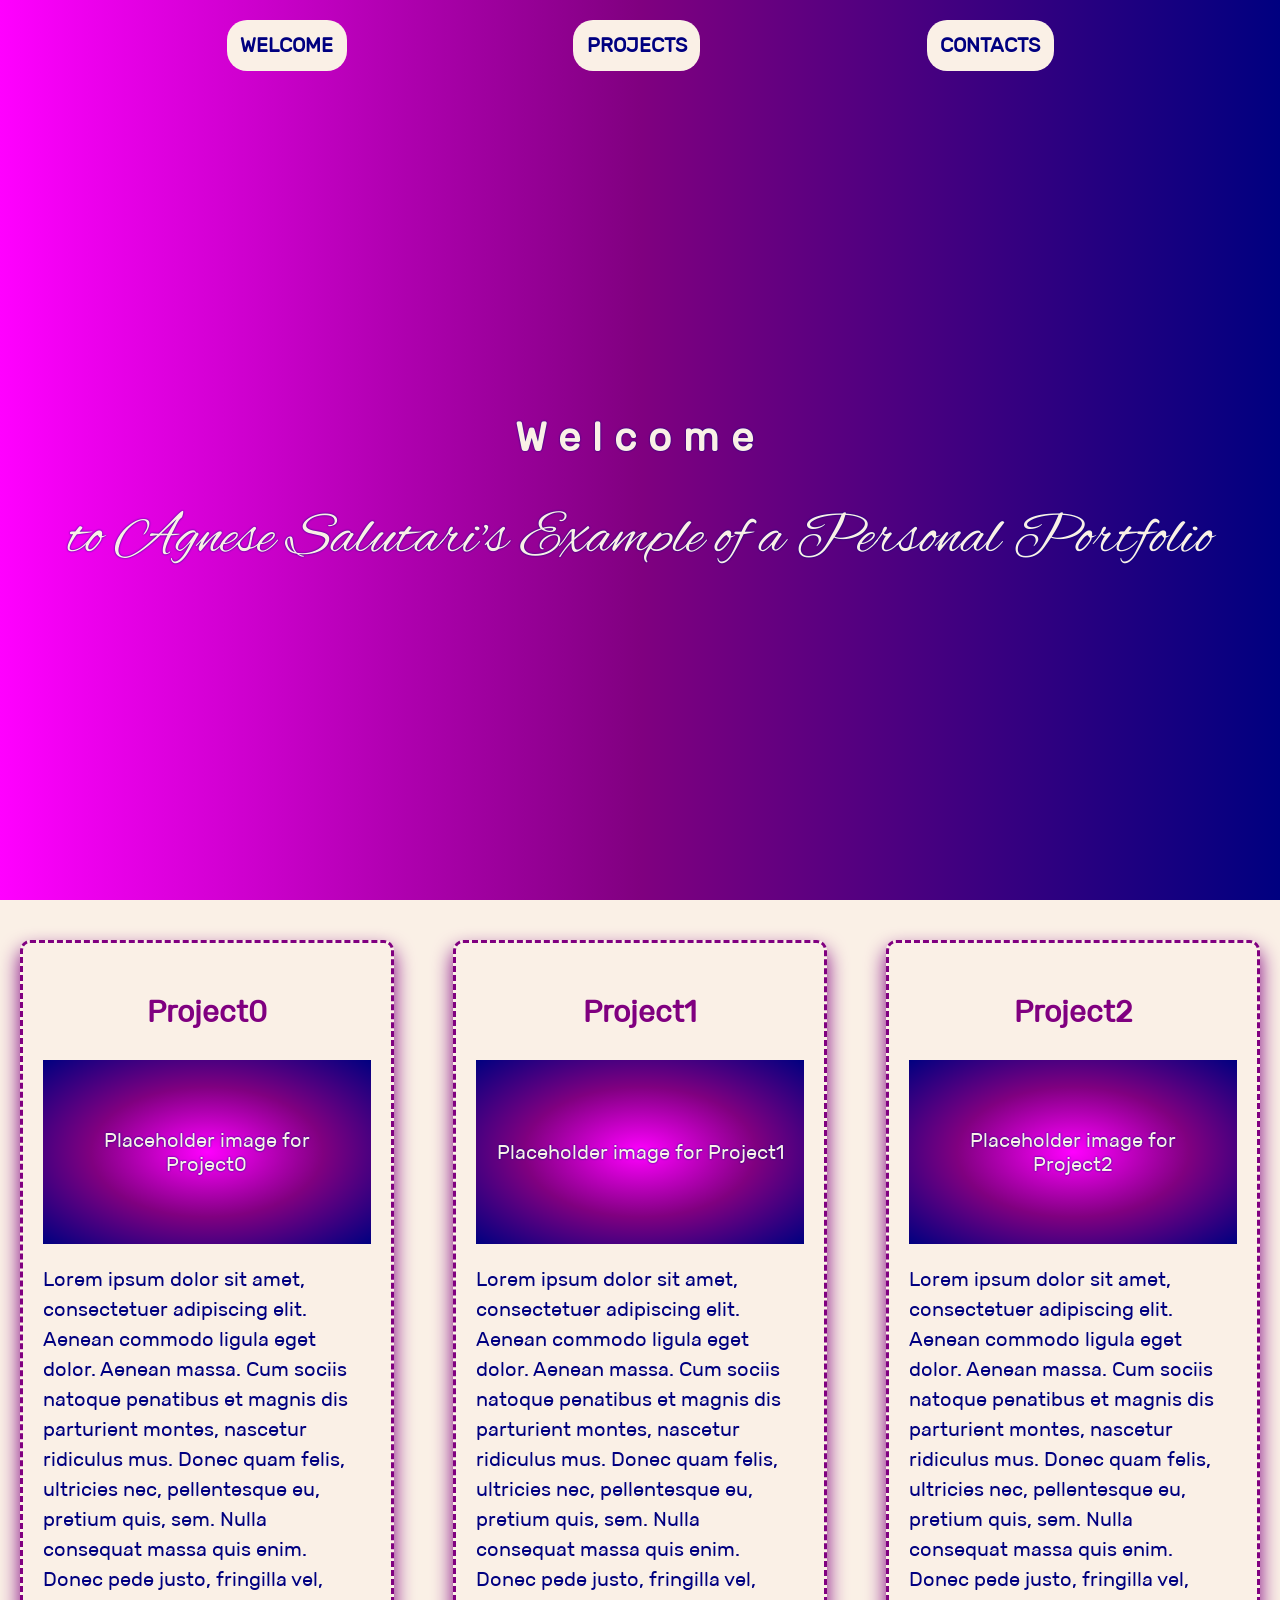
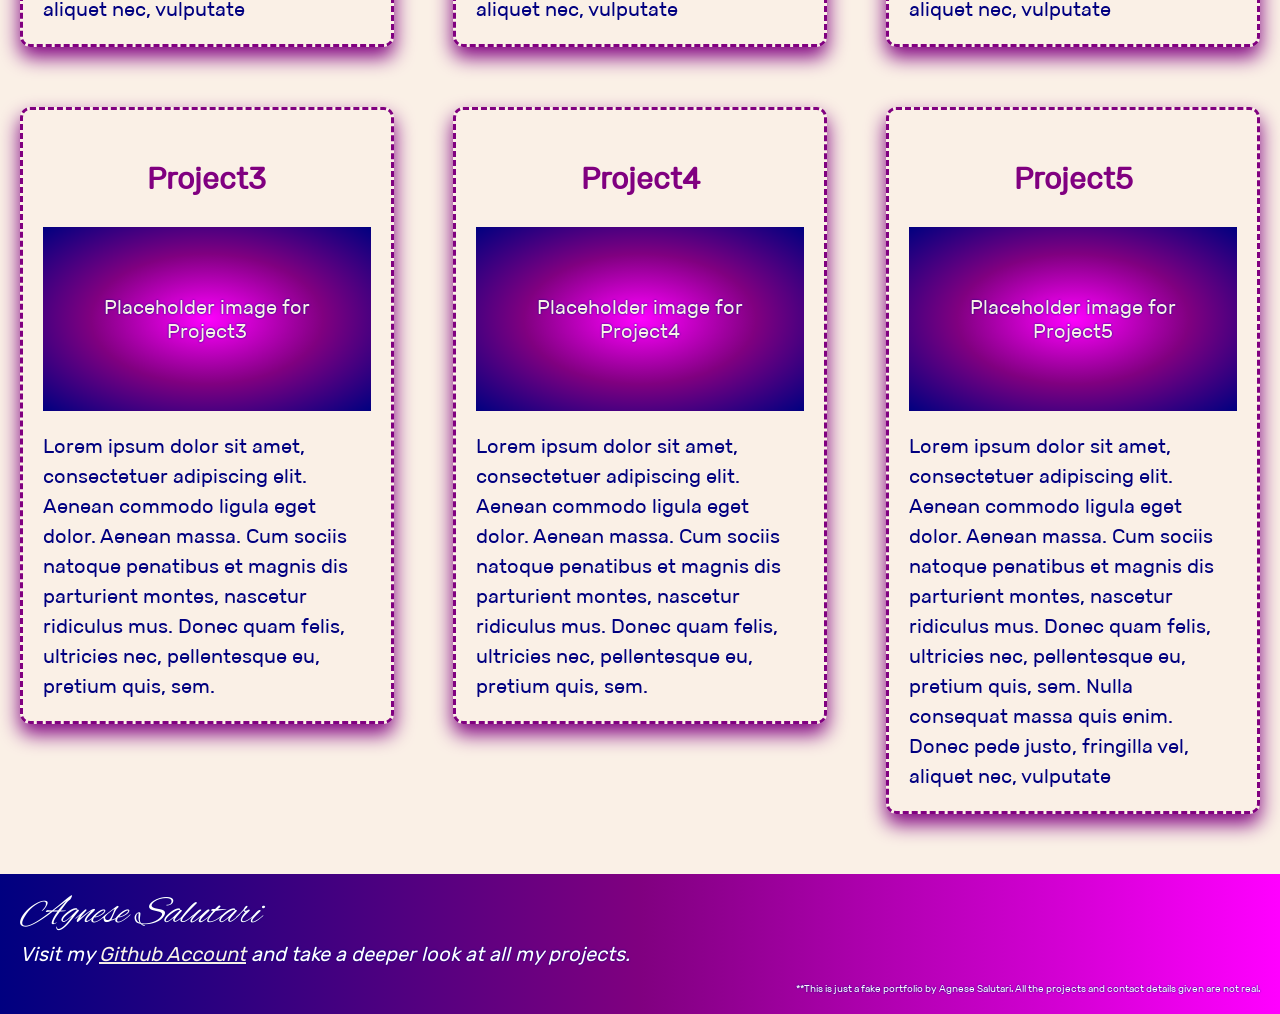
<file: BuildAPersonalPortfolio/index.html>
<!DOCTYPE html>
<html lang="en">
<head>
  <meta charset="UTF-8">
  <meta name="viewport" content="width=device-width, initial-scale=1.0">
  <title>Personal Portfolio</title>
  <meta name="description" content="An Example of Personal Portfolio by Agnese Salutari">
  <meta name="author" content="Agnese Salutari">

  <link rel="icon" href="resources/images/favicon.png" type="image/png">
  <link rel="stylesheet" href="styles.css">
</head>
<body>

  <header>
    <nav id="navbar" aria-label="Main navigation">
      <a href="#welcome-section">Welcome</a>
      <a href="#project-section">Projects</a>
      <a href="#contacts">Contacts</a>
    </nav>
  </header>

  <main>
    <section id="welcome-section">
      <div id="hero" class="shadowed-txt">
        <h1>Welcome</h1>
        <p class="important">to Agnese Salutari's Example of a Personal Portfolio</p>
      </div>
    </section>

    <section id="project-section">
      <article class="project-tile">
        <a href="https://www.github.com/agnsal" title="Project0 official page" target="_blank" rel="noopener noreferrer">
          <h2>Project0</h2>
          <div class="placeholder-project-img shadowed-txt">Placeholder image for Project0</div>
          <p class="project-description">Lorem ipsum dolor sit amet, consectetuer adipiscing elit. Aenean commodo ligula eget dolor. Aenean massa. Cum sociis natoque penatibus et magnis dis parturient montes, nascetur ridiculus mus. Donec quam felis, ultricies nec, pellentesque eu, pretium quis, sem. Nulla consequat massa quis enim. Donec pede justo, fringilla vel, aliquet nec, vulputate</p>
        </a>
      </article>
      <article class="project-tile">
        <a href="https://www.github.com/agnsal" title="Project1 official page" target="_blank" rel="noopener noreferrer">
          <h2>Project1</h2>
          <div class="placeholder-project-img shadowed-txt">Placeholder image for Project1</div>
          <p class="project-description">Lorem ipsum dolor sit amet, consectetuer adipiscing elit. Aenean commodo ligula eget dolor. Aenean massa. Cum sociis natoque penatibus et magnis dis parturient montes, nascetur ridiculus mus. Donec quam felis, ultricies nec, pellentesque eu, pretium quis, sem. Nulla consequat massa quis enim. Donec pede justo, fringilla vel, aliquet nec, vulputate</p>
        </a>
      </article>
      <article class="project-tile">
        <a href="https://www.github.com/agnsal" title="Project2 official page" target="_blank" rel="noopener noreferrer">
          <h2>Project2</h2>
          <div class="placeholder-project-img shadowed-txt">Placeholder image for Project2</div>
          <p class="project-description">Lorem ipsum dolor sit amet, consectetuer adipiscing elit. Aenean commodo ligula eget dolor. Aenean massa. Cum sociis natoque penatibus et magnis dis parturient montes, nascetur ridiculus mus. Donec quam felis, ultricies nec, pellentesque eu, pretium quis, sem. Nulla consequat massa quis enim. Donec pede justo, fringilla vel, aliquet nec, vulputate</p>
        </a>
      </article>
      <article class="project-tile">
        <a href="https://www.github.com/agnsal" title="Project3 official page" target="_blank" rel="noopener noreferrer">
          <h2>Project3</h2>
          <div class="placeholder-project-img shadowed-txt">Placeholder image for Project3</div>
          <p class="project-description">Lorem ipsum dolor sit amet, consectetuer adipiscing elit. Aenean commodo ligula eget dolor. Aenean massa. Cum sociis natoque penatibus et magnis dis parturient montes, nascetur ridiculus mus. Donec quam felis, ultricies nec, pellentesque eu, pretium quis, sem.</p>
        </a>
      </article>
      <article class="project-tile">
        <a href="https://www.github.com/agnsal" title="Project4 official page" target="_blank" rel="noopener noreferrer">
          <h2>Project4</h2>
          <div class="placeholder-project-img shadowed-txt">Placeholder image for Project4</div>
          <p class="project-description">Lorem ipsum dolor sit amet, consectetuer adipiscing elit. Aenean commodo ligula eget dolor. Aenean massa. Cum sociis natoque penatibus et magnis dis parturient montes, nascetur ridiculus mus. Donec quam felis, ultricies nec, pellentesque eu, pretium quis, sem.</p>
        </a>
      </article>
      <article class="project-tile">
        <a href="https://www.github.com/agnsal" title="Project5 official page" target="_blank" rel="noopener noreferrer">
          <h2>Project5</h2>
          <div class="placeholder-project-img shadowed-txt">Placeholder image for Project5</div>
          <p class="project-description">Lorem ipsum dolor sit amet, consectetuer adipiscing elit. Aenean commodo ligula eget dolor. Aenean massa. Cum sociis natoque penatibus et magnis dis parturient montes, nascetur ridiculus mus. Donec quam felis, ultricies nec, pellentesque eu, pretium quis, sem. Nulla consequat massa quis enim. Donec pede justo, fringilla vel, aliquet nec, vulputate</p>
        </a>
      </article>
    </section>
  </main>

  <footer class="shadowed-txt">
    <address id="contacts">
      <p class="identity">Agnese Salutari</p>
      <p>Visit my
        <a id="profile-link" href="https://www.github.com/agnsal" target="_blank" rel="noopener noreferrer">Github Account</a>
        and take a deeper look at all my projects.
      </p>
    </address>

    <p class="note">**This is just a fake portfolio by Agnese Salutari. All the projects and contact details given are not real.</p>
  </footer>

</body>
</html>
</file>
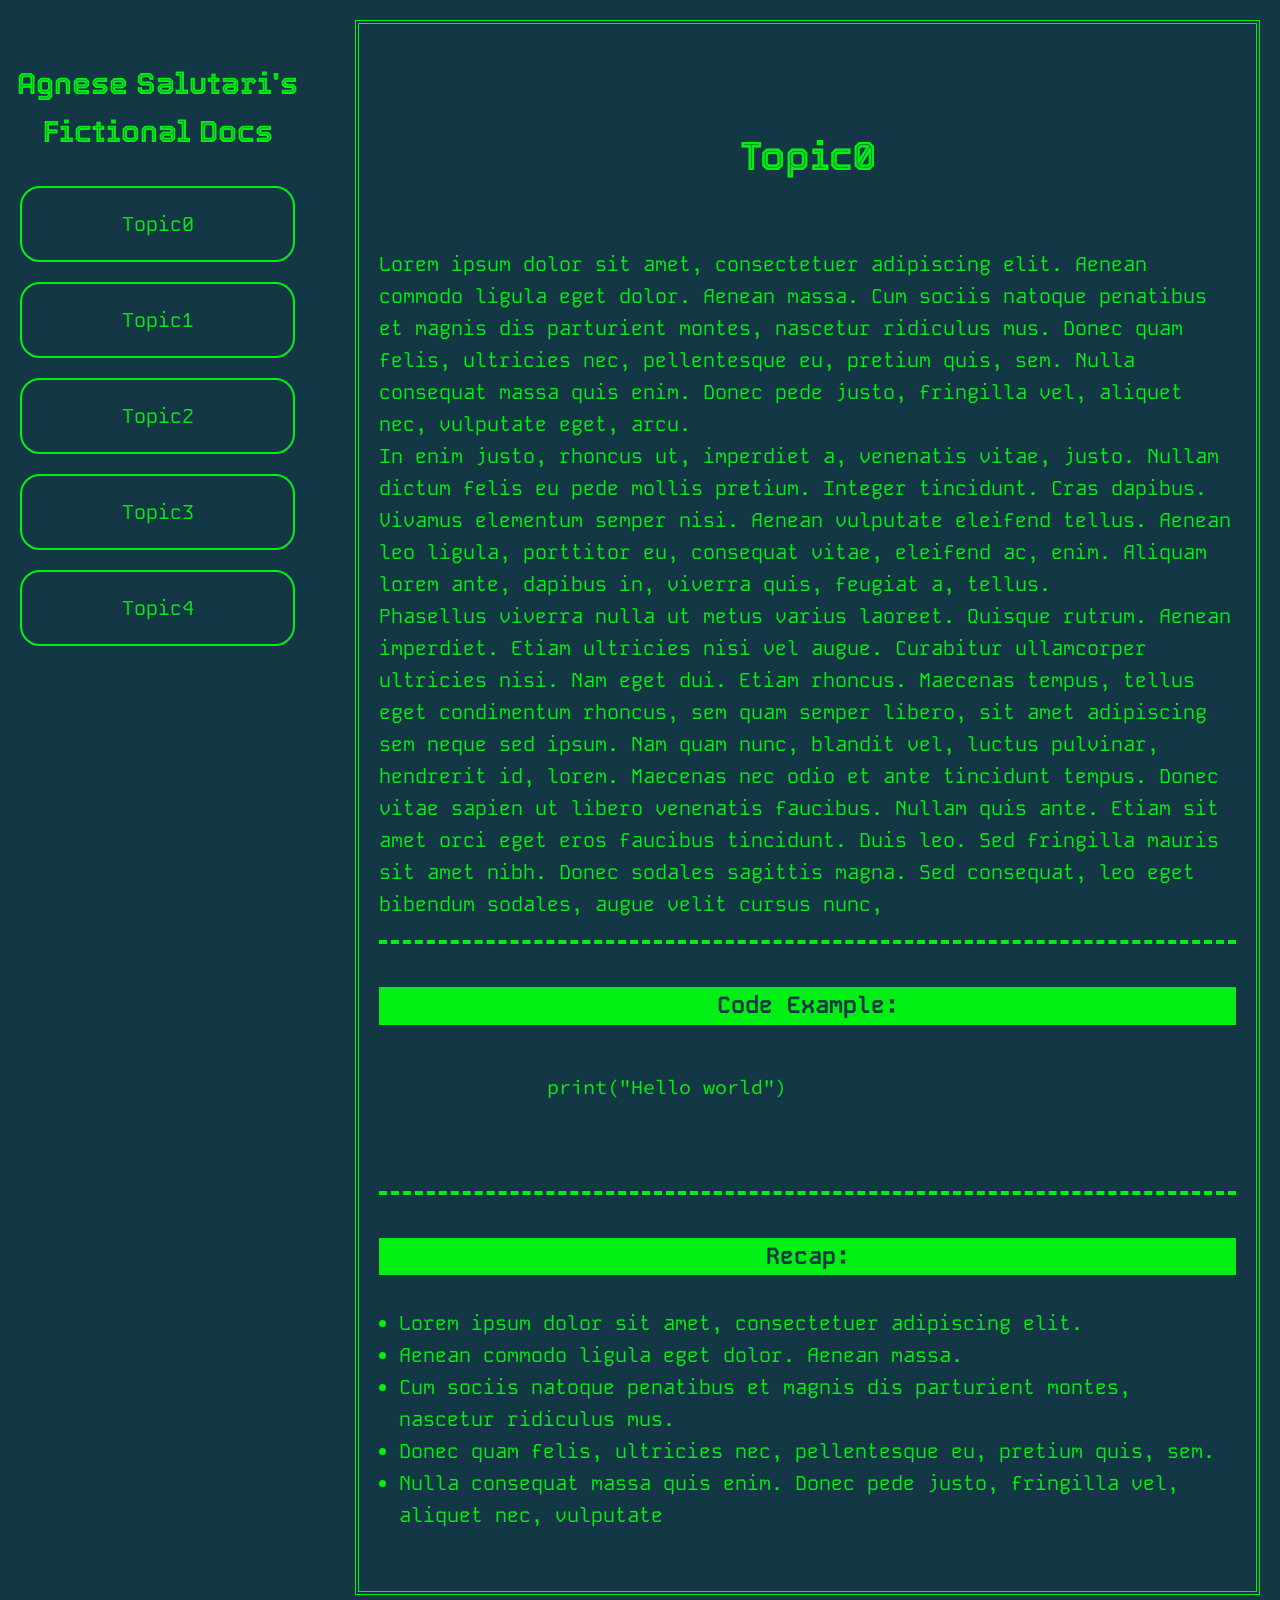
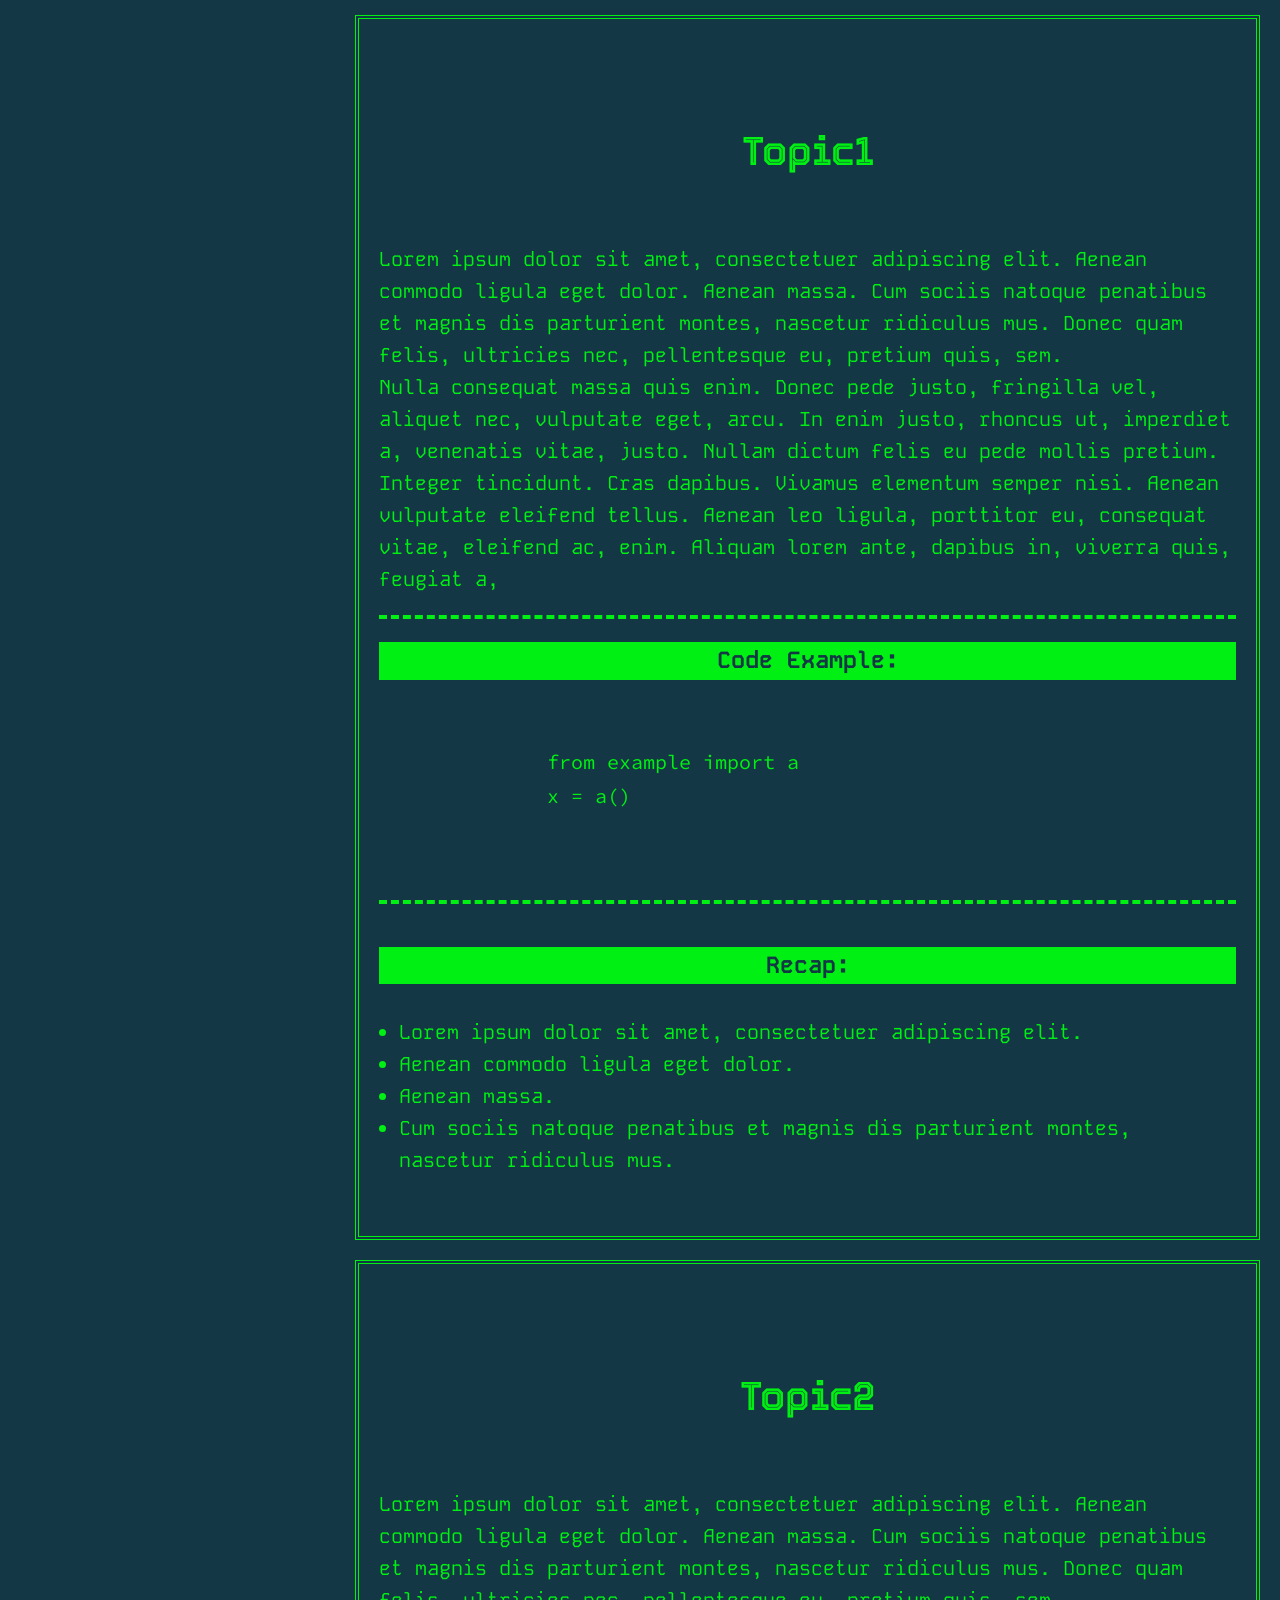
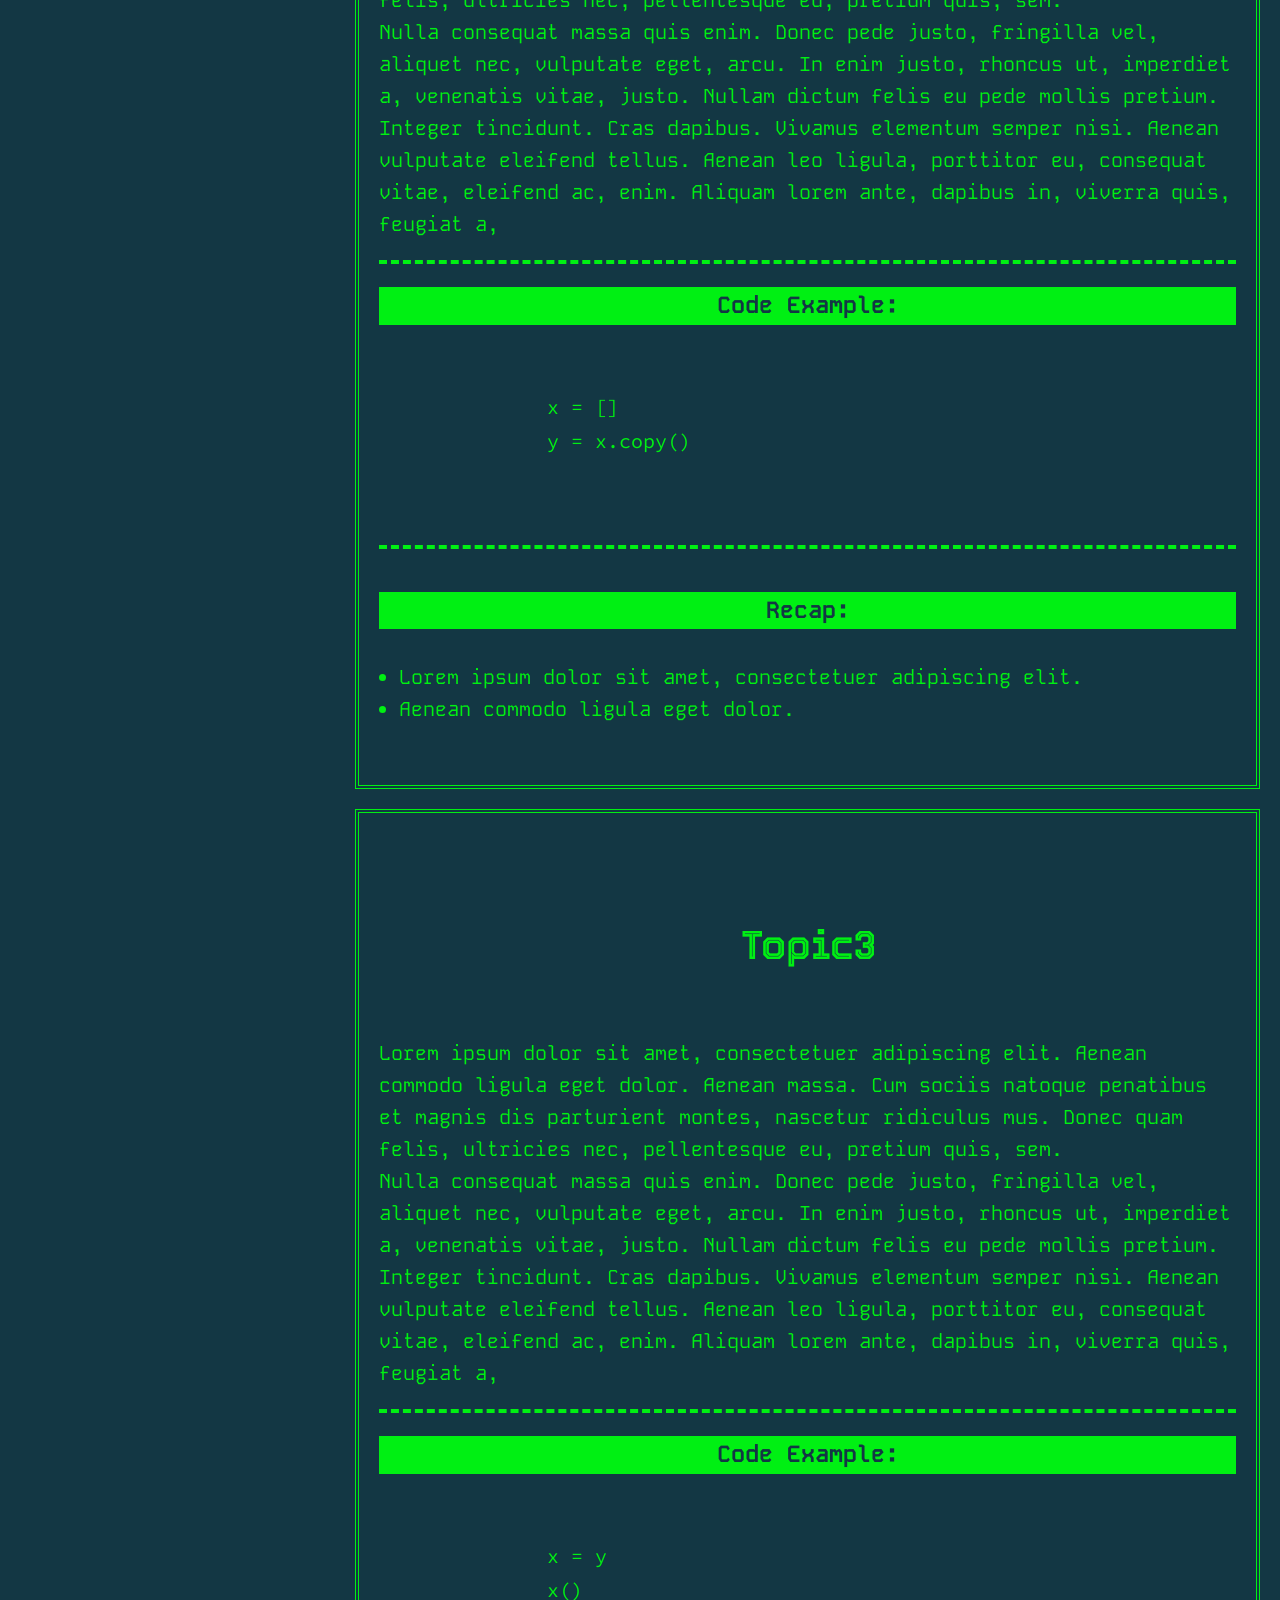
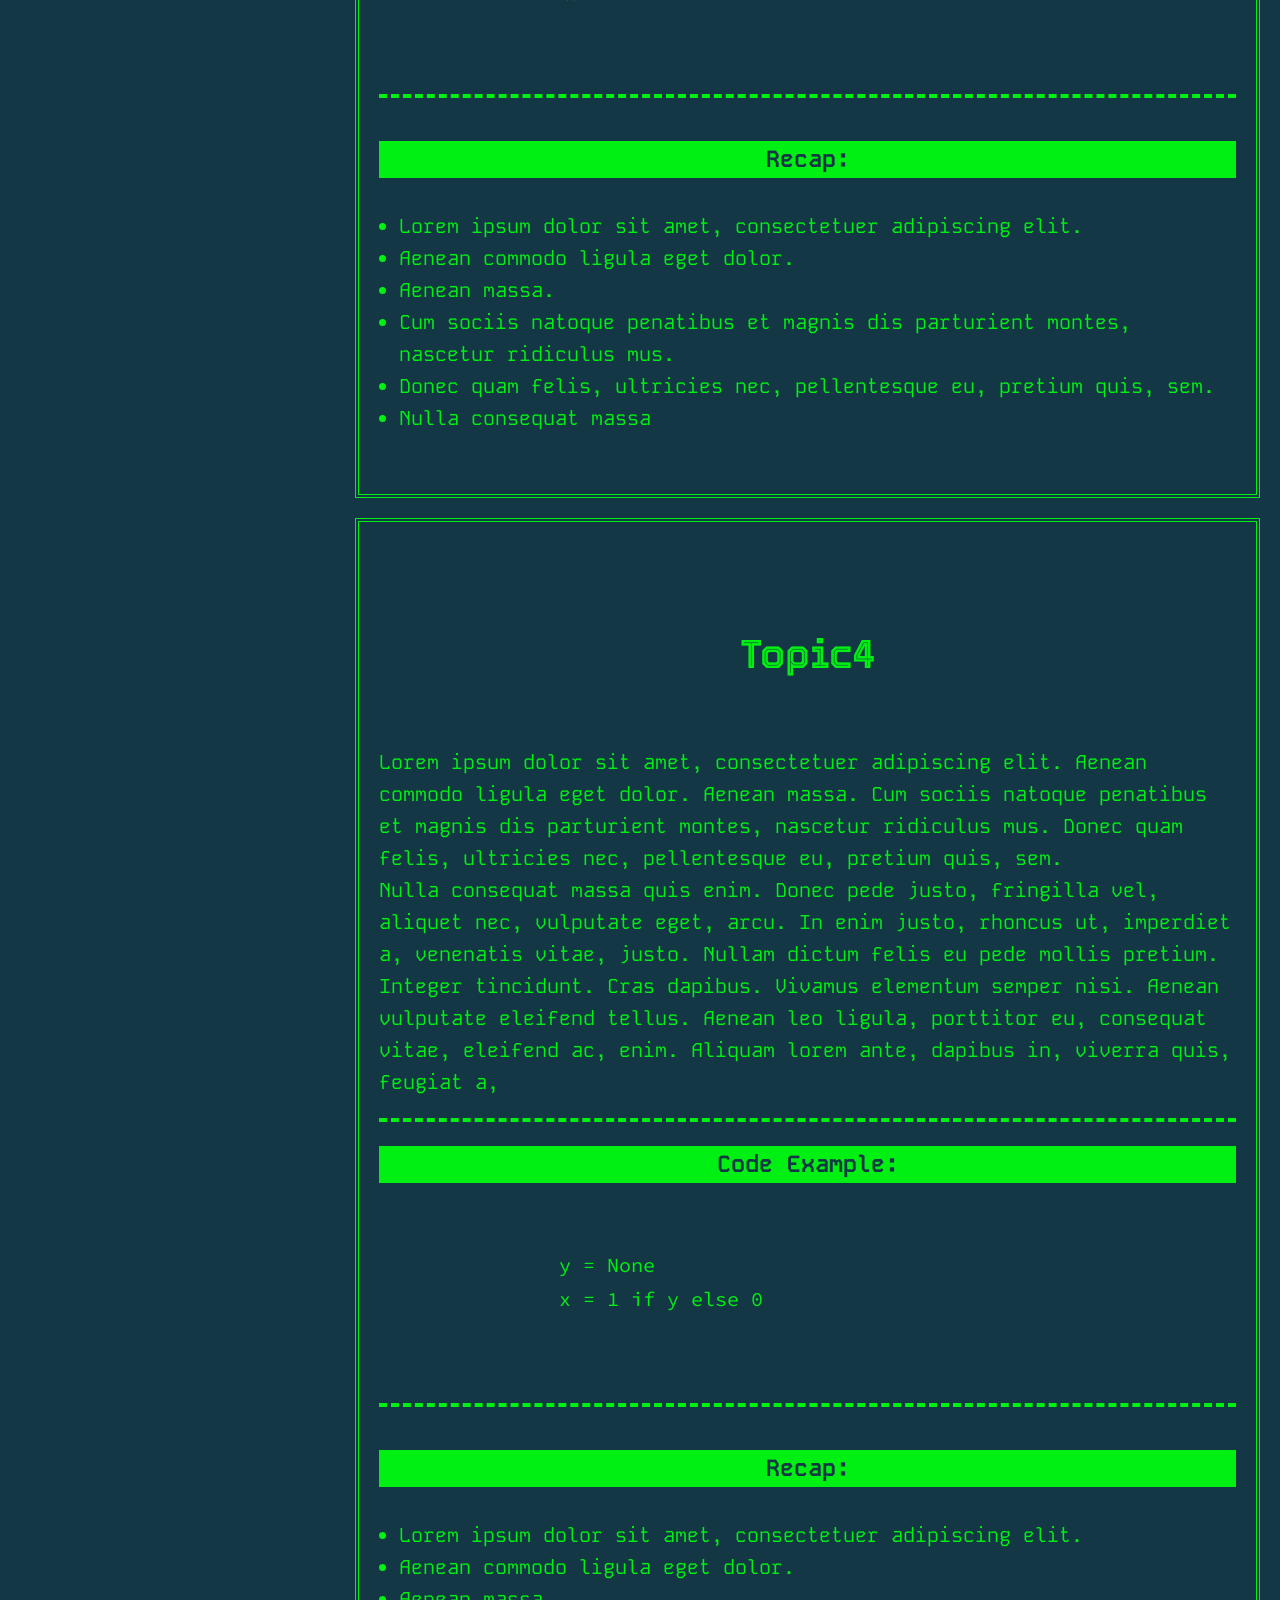
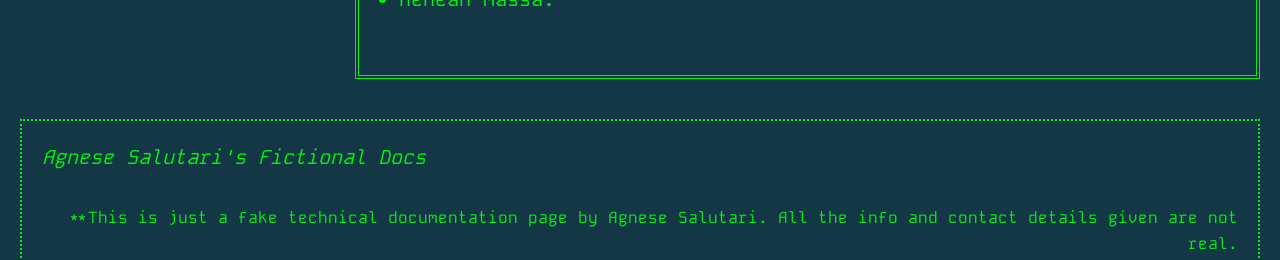
<file: BuildATechnicalDocsPage/index.html>
<!DOCTYPE html>
<html lang="en">
<head>
  <meta charset="UTF-8" />
  <meta name="viewport" content="width=device-width, initial-scale=1.0">
  <meta name="description" content="An Example of Technical Documentation Page by Agnese Salutari">
  <meta name="author" content="Agnese Salutari">
  <title>Agnese Salutari's Example of A Technical Documentation Page</title>

  <link rel="preconnect" href="https://fonts.googleapis.com">
  <link rel="preconnect" href="https://fonts.gstatic.com" crossorigin>
  <link href="https://fonts.googleapis.com/css2?family=Kode+Mono:wght@400..700&family=Source+Code+Pro:ital,wght@0,200..900;1,200..900&family=Tourney:ital,wght@0,100..900;1,100..900&display=swap" rel="stylesheet">

  <link rel="icon" href="resources/images/favicon.png" type="image/png">
  <link rel="stylesheet" href="styles.css">
</head>

<body>

<main id="main-doc">

  <div id="nav-container">
    <nav id="navbar">
      <header><h1>Agnese Salutari's Fictional Docs</h1></header>
      <ul>
        <li><a class="nav-link" href="#topic0">Topic0</a></li>
        <li><a class="nav-link" href="#topic1">Topic1</a></li>
        <li><a class="nav-link" href="#topic2">Topic2</a></li>
        <li><a class="nav-link" href="#topic3">Topic3</a></li>
        <li><a class="nav-link" href="#topic4">Topic4</a></li>
      </ul>
    </nav>
  </div>

  <div id="sections">
    <section class="main-section" id="topic0">
      <header><h2>Topic0</h2></header>
      <div class="topic-content">
        <article class="topic-explanation">
          <p>Lorem ipsum dolor sit amet, consectetuer adipiscing elit. Aenean commodo ligula eget dolor. Aenean massa. Cum sociis natoque penatibus et magnis dis parturient montes, nascetur ridiculus mus. Donec quam felis, ultricies nec, pellentesque eu, pretium quis, sem. Nulla consequat massa quis enim. Donec pede justo, fringilla vel, aliquet nec, vulputate eget, arcu.</p>
          <p>In enim justo, rhoncus ut, imperdiet a, venenatis vitae, justo. Nullam dictum felis eu pede mollis pretium. Integer tincidunt. Cras dapibus. Vivamus elementum semper nisi. Aenean vulputate eleifend tellus. Aenean leo ligula, porttitor eu, consequat vitae, eleifend ac, enim. Aliquam lorem ante, dapibus in, viverra quis, feugiat a, tellus.</p>
          <p>Phasellus viverra nulla ut metus varius laoreet. Quisque rutrum. Aenean imperdiet. Etiam ultricies nisi vel augue. Curabitur ullamcorper ultricies nisi. Nam eget dui. Etiam rhoncus. Maecenas tempus, tellus eget condimentum rhoncus, sem quam semper libero, sit amet adipiscing sem neque sed ipsum. Nam quam nunc, blandit vel, luctus pulvinar, hendrerit id, lorem. Maecenas nec odio et ante tincidunt tempus. Donec vitae sapien ut libero venenatis faucibus. Nullam quis ante. Etiam sit amet orci eget eros faucibus tincidunt. Duis leo. Sed fringilla mauris sit amet nibh. Donec sodales sagittis magna. Sed consequat, leo eget bibendum sodales, augue velit cursus nunc,</p>
        </article>
        <article class="topic-code-ex">
          <h3>Code Example:</h3>
          <pre>
            <code>
              print("Hello world")
            </code>
          </pre>
        </article>
        <article class="topic-recap">
          <h3 id="topic0-recap-title">Recap:</h3>
          <ul aria-labelledby="topic0-recap-title">
            <li>Lorem ipsum dolor sit amet, consectetuer adipiscing elit.</li>
            <li>Aenean commodo ligula eget dolor. Aenean massa.</li>
            <li>Cum sociis natoque penatibus et magnis dis parturient montes, nascetur ridiculus mus.</li>
            <li>Donec quam felis, ultricies nec, pellentesque eu, pretium quis, sem.</li>
            <li>Nulla consequat massa quis enim. Donec pede justo, fringilla vel, aliquet nec, vulputate</li>
          </ul>
        </article>
      </div>
    </section>
    <section class="main-section" id="topic1">
      <header><h2>Topic1</h2></header>
      <div class="topic-content">
        <article class="topic-explanation">
          <p>Lorem ipsum dolor sit amet, consectetuer adipiscing elit. Aenean commodo ligula eget dolor. Aenean massa. Cum sociis natoque penatibus et magnis dis parturient montes, nascetur ridiculus mus. Donec quam felis, ultricies nec, pellentesque eu, pretium quis, sem.</p>
          <p>Nulla consequat massa quis enim. Donec pede justo, fringilla vel, aliquet nec, vulputate eget, arcu. In enim justo, rhoncus ut, imperdiet a, venenatis vitae, justo. Nullam dictum felis eu pede mollis pretium. Integer tincidunt. Cras dapibus. Vivamus elementum semper nisi. Aenean vulputate eleifend tellus. Aenean leo ligula, porttitor eu, consequat vitae, eleifend ac, enim. Aliquam lorem ante, dapibus in, viverra quis, feugiat a,</p>
        </article>
        <h3>Code Example:</h3>
        <article class="topic-code-ex">
          <pre>
            <code>
              from example import a
              x = a()
            </code>
          </pre>
        </article>
        <article class="topic-recap">
          <h3 id="topic1-recap-title">Recap:</h3>
          <ul aria-labelledby="topic1-recap-title">
            <li>Lorem ipsum dolor sit amet, consectetuer adipiscing elit.</li>
            <li>Aenean commodo ligula eget dolor.</li>
            <li>Aenean massa.</li>
            <li>Cum sociis natoque penatibus et magnis dis parturient montes, nascetur ridiculus mus.</li>
          </ul>
        </article>
      </div>
    </section>
    <section class="main-section" id="topic2">
      <header><h2>Topic2</h2></header>
      <div class="topic-content">
        <article class="topic-explanation">
          <p>Lorem ipsum dolor sit amet, consectetuer adipiscing elit. Aenean commodo ligula eget dolor. Aenean massa. Cum sociis natoque penatibus et magnis dis parturient montes, nascetur ridiculus mus. Donec quam felis, ultricies nec, pellentesque eu, pretium quis, sem.</p>
          <p>Nulla consequat massa quis enim. Donec pede justo, fringilla vel, aliquet nec, vulputate eget, arcu. In enim justo, rhoncus ut, imperdiet a, venenatis vitae, justo. Nullam dictum felis eu pede mollis pretium. Integer tincidunt. Cras dapibus. Vivamus elementum semper nisi. Aenean vulputate eleifend tellus. Aenean leo ligula, porttitor eu, consequat vitae, eleifend ac, enim. Aliquam lorem ante, dapibus in, viverra quis, feugiat a,</p>
        </article>
        <h3>Code Example:</h3>
        <article class="topic-code-ex">
          <pre>
            <code>
              x = []
              y = x.copy()
            </code>
          </pre>
        </article>
        <article class="topic-recap">
          <h3 id="topic2-recap-title">Recap:</h3>
          <ul aria-labelledby="topic2-recap-title">
            <li>Lorem ipsum dolor sit amet, consectetuer adipiscing elit.</li>
            <li>Aenean commodo ligula eget dolor.</li>
          </ul>
        </article>
      </div>
    </section>
    <section class="main-section" id="topic3">
      <header><h2>Topic3</h2></header>
      <div class="topic-content">
        <article class="topic-explanation">
          <p>Lorem ipsum dolor sit amet, consectetuer adipiscing elit. Aenean commodo ligula eget dolor. Aenean massa. Cum sociis natoque penatibus et magnis dis parturient montes, nascetur ridiculus mus. Donec quam felis, ultricies nec, pellentesque eu, pretium quis, sem.</p>
          <p>Nulla consequat massa quis enim. Donec pede justo, fringilla vel, aliquet nec, vulputate eget, arcu. In enim justo, rhoncus ut, imperdiet a, venenatis vitae, justo. Nullam dictum felis eu pede mollis pretium. Integer tincidunt. Cras dapibus. Vivamus elementum semper nisi. Aenean vulputate eleifend tellus. Aenean leo ligula, porttitor eu, consequat vitae, eleifend ac, enim. Aliquam lorem ante, dapibus in, viverra quis, feugiat a,</p>
        </article>
        <h3>Code Example:</h3>
        <article class="topic-code-ex">
          <pre>
            <code>
              x = y
              x()
            </code>
          </pre>
        </article>
        <article class="topic-recap">
          <h3 id="topic3-recap-title">Recap:</h3>
          <ul aria-labelledby="topic3-recap-title">
            <li>Lorem ipsum dolor sit amet, consectetuer adipiscing elit.</li>
            <li>Aenean commodo ligula eget dolor.</li>
            <li>Aenean massa.</li>
            <li>Cum sociis natoque penatibus et magnis dis parturient montes, nascetur ridiculus mus.</li>
            <li>Donec quam felis, ultricies nec, pellentesque eu, pretium quis, sem.</li>
            <li>Nulla consequat massa</li>
          </ul>
        </article>
      </div>
    </section>
    <section class="main-section" id="topic4">
      <header><h2>Topic4</h2></header>
      <div class="topic-content">
        <article class="topic-explanation">
          <p>Lorem ipsum dolor sit amet, consectetuer adipiscing elit. Aenean commodo ligula eget dolor. Aenean massa. Cum sociis natoque penatibus et magnis dis parturient montes, nascetur ridiculus mus. Donec quam felis, ultricies nec, pellentesque eu, pretium quis, sem.</p>
          <p>Nulla consequat massa quis enim. Donec pede justo, fringilla vel, aliquet nec, vulputate eget, arcu. In enim justo, rhoncus ut, imperdiet a, venenatis vitae, justo. Nullam dictum felis eu pede mollis pretium. Integer tincidunt. Cras dapibus. Vivamus elementum semper nisi. Aenean vulputate eleifend tellus. Aenean leo ligula, porttitor eu, consequat vitae, eleifend ac, enim. Aliquam lorem ante, dapibus in, viverra quis, feugiat a,</p>
        </article>
        <h3>Code Example:</h3>
        <article class="topic-code-ex">
          <pre>
            <code>
               y = None
               x = 1 if y else 0
            </code>
          </pre>
        </article>
        <article class="topic-recap">
          <h3 id="topic4-recap-title">Recap:</h3>
          <ul aria-labelledby="topic3-recap-title">
            <li>Lorem ipsum dolor sit amet, consectetuer adipiscing elit.</li>
            <li>Aenean commodo ligula eget dolor.</li>
            <li>Aenean massa.</li>
          </ul>
        </article>
      </div>
    </section>
  </div>

</main>

<footer>
  <address id="contacts">
    <p class="identity">Agnese Salutari's Fictional Docs</p>
  </address>

  <p class="note">**This is just a fake technical documentation page by Agnese Salutari. All the info and contact details given are not real.</p>
</footer>

</body>

</html>
</file>
<file: BuildAPersonalPortfolio/styles.css>
/* Variables */

:root {
    --color-primary: navy;
    --color-secondary: fuchsia;
    --color-tertiary: purple;
    --color-light-0: linen;
}

@property --color-primary {
    syntax: "<color>";
    inherits: true;
    initial-value: navy;
}

@property --color-secondary {
    syntax: "<color>";
    inherits: true;
    initial-value: fuchsia;
}

@property --color-tertiary {
    syntax: "<color>";
    inherits: true;
    initial-value: purple;
}

@property --color-light-0 {
    syntax: "<color>";
    inherits: true;
    initial-value: linen;
}


/* Fonts */

@font-face {
    font-family: "Rubik";
    src: url("resources/fonts/rubik/Rubik-Regular.woff2") format("woff2");
    font-weight: 400;
    font-style: normal;
    font-display: swap;
}

@font-face {
    font-family: "Alex Brush";
    src: url("resources/fonts/alex-brush/AlexBrush-Regular.woff2") format("woff2");
    font-weight: 400;
    font-style: normal;
    font-display: swap;
}


/* General */

*,
*::before,
*::after {
    box-sizing: border-box;
    margin: 0;
    padding: 0;
}

html {
    font-family:  "Rubik", Verdana, sans-serif;
    font-size: clamp(1rem, 1vw + 0.5rem, 1.25rem);
    min-width: 320px;
}




/* Header */
header {
    width: 100%;
    min-height: 10svh;
    position: fixed;
    top: 0;
    z-index: 1;
    overflow-x: auto;
}

header,
#welcome-section {
    background: linear-gradient(to right, var(--color-secondary), var(--color-tertiary), var(--color-primary));
}

.shadowed-txt {
    text-shadow: 0 0 2px var(--color-primary);
}

#welcome-section,
#project-section,
#contacts-section {
    scroll-margin-top: 12svh;
}

#navbar {
    margin: 1svh 0;
    min-height: 8svh;
    display: flex;
    align-items: center;
    justify-content: space-evenly;
}

#navbar a {
    text-transform: uppercase;
    font-weight: bold;
    font-size: inherit;
    padding: 1.5svh;
    border: 0;
    border-radius: 1em;
    text-decoration: none;
    background-color: var(--color-light-0);
    color: var(--color-primary);
    transition: transform 0.2s ease, box-shadow 0.2s ease, text-shadow 0.2s ease;
}
#navbar a:hover,
#navbar a:focus {
    transform: scale(110%);
    box-shadow: 0 0 0 0.2em var(--color-secondary);
    text-shadow: 0 0 0.2em var(--color-secondary);
    outline-offset: 0.2em;
}



/* Main */

main {
    margin-top: 10svh;
    background-color: var(--color-light-0);
}

#welcome-section {
    min-height: 90svh;
    text-align: center;
    margin-bottom: 1em;
    color: var(--color-light-0);
    padding: 1em;
    display: flex;
    flex-direction: column;
    justify-content: center;
    align-items: center;
}

#hero h1 {
    margin-bottom: 1em;
    letter-spacing: 0.3em;
    font-weight: bold;
    font-size: 2em;
}

#hero p,
.identity {
    font-family: "Alex Brush", "Rage Italic", serif;
}

.identity {
    font-size: 2em;
}

#hero p {
    font-size: clamp(1.8rem, 5vw, 3rem);
}

#project-section {
    display: grid;
    /*grid-template-columns: repeat(2, minmax(10em, 40vw));*/
    grid-template-columns: repeat(auto-fit, minmax(20rem, 1fr));
    gap: 1.5vw;
    align-items: start;
    justify-content: center;
    padding-bottom: 2em;
}

.project-tile {
    border: 3px dashed var(--color-tertiary);
    padding: 1em;
    margin: 1em;
    box-shadow: 0 0.5em 1em var(--color-tertiary);
    border-radius: 10px;
}

.project-tile h2 {
    padding: 1em;
    text-align: center;
    color: var(--color-tertiary);
}

.project-tile a {
    text-decoration: none;
    display: block;
    color: inherit;
}

.project-tile .project-description {
    margin-top: 1em;
    color: var(--color-primary);
    line-height: 1.5em;
}

.placeholder-project-img {
    background: radial-gradient(var(--color-secondary), var(--color-tertiary), var(--color-primary));
    max-width: 100%;
    max-height: 35svh;
    margin: auto;
    aspect-ratio: 16 / 9;
    color: var(--color-light-0);
    display: flex;
    align-items: center;
    justify-content: center;
    text-align: center;
    padding: 1em;
}

.project-description {
    max-width: 70ch;
    margin-inline: auto;
}


/* Footer */

footer {
    background: linear-gradient(to right, var(--color-primary), var(--color-tertiary), var(--color-secondary));
    padding: 1em;
    color: white;
    line-height: 2em;
}

footer a {
    color: var(--color-light-0);
}

footer .note {
    font-size: 0.5em;
    text-align: right;
    line-height: 1em;
    margin-top: 1em;
}


/* Media Queries */

@media (prefers-reduced-motion:no-preference) {
    html {
        scroll-behavior: smooth;
    }
}

@media (prefers-reduced-motion: reduce) {
    *,
    *::before,
    *::after {
        animation: none !important;
        transition: none !important;
        scroll-behavior: auto !important;
    }
}



/* Media Queries */

@media screen and (max-width: 600px) {

    #hero p {
        font-family: "Rubik", Verdana, sans-serif;
    }

}
</file>
<file: BuildATechnicalDocsPage/styles.css>
/* Variables */
:root {
    --color-primary: #133744;
    --color-secondary: #00F013;
}


/* General */

*,
*::before,
*::after {
    margin: 0;
    padding: 0;
    box-sizing: border-box;
}

html {
    font-family: "Kode Mono", monospace;
    font-size: clamp(1rem, 1vw + 0.5rem, 1.25rem);
    min-height: 320px;
    background-color: var(--color-primary);
    color: var(--color-secondary);
    width: 100%;
    scroll-behavior: smooth;
}


.topic-explanation p,
.topic-recap li {
    max-width: 75ch;
    margin-inline: auto;
}


code {
    font-family: "Source Code Pro", monospace;
}

h1,
h2,
h3 {
    text-align: center;
}

h1,
h2 {
    font-family: "Tourney", sans-serif;
    margin: 2em 0 1em 0;
}

h1 {
    font-size: 1.5em;
}

h2 {
    font-size: 2em;
}

h3 {
    font-weight: bold;
    background-color: var(--color-secondary);
    color: var(--color-primary);
    margin: 1em 0 0.5em 0;
}

a {
    color: inherit;
}
a:hover {
    cursor: pointer;
}



body {
    line-height: 1.6;
}

main {
    display: grid;
    grid-template-columns: minmax(5em, 1fr) minmax(15em, 3fr);
    gap: 1em;
}

nav {
    position: sticky;
    top: 1em;
}
nav li {
    margin: 1em;
    list-style: none;
    text-align: center;
    border: 2px solid var(--color-secondary);
    border-radius: 1em;
    min-width: fit-content;
    transition: transform 0.2s ease, box-shadow 0.2s ease, text-shadow 0.2s ease;
}
nav a {
    text-decoration: none;
    padding: 1em;
    display: block;
    width: 100%;
    height: 100%;
}
nav li:hover,
li:focus-within {
    font-weight: bold;
    text-shadow: 0 0 1em var(--color-secondary);
    box-shadow: 0 0 1em var(--color-secondary);
    transform: scale(105%);
}

pre {
    overflow-x: auto;
}

section {
    margin: 1em;
    padding: 1em;
    border: 0.2em double var(--color-secondary);
}
article {
    padding: 1em 0;
    border-bottom: 0.2em dashed var(--color-secondary);
}
article:last-of-type {
    border-bottom: none;
}
article ul {
    padding: 1em;
}
article code {
    margin: auto;
}

footer {
    margin: 1em;
    padding: 1em;
    border: dotted 0.1em var(--color-secondary);
}

.note {
    text-align: right;
    margin: 2em 0 0 0;
    font-size: 0.8em;
}

/* Media Queries */

@media (prefers-reduced-motion: reduce) {
    *,
    *::before,
    *::after {
        animation: none !important;
        transition: none !important;
    }
}

@media screen and (max-width: 1200px) {

    main {
        display: grid;
        grid-template-columns: 1fr;
        gap: 1em;
    }

    nav ul {
        display: flex;
        flex-direction: row;
        justify-content: space-between;
        align-items: center;
    }


}
</file>
